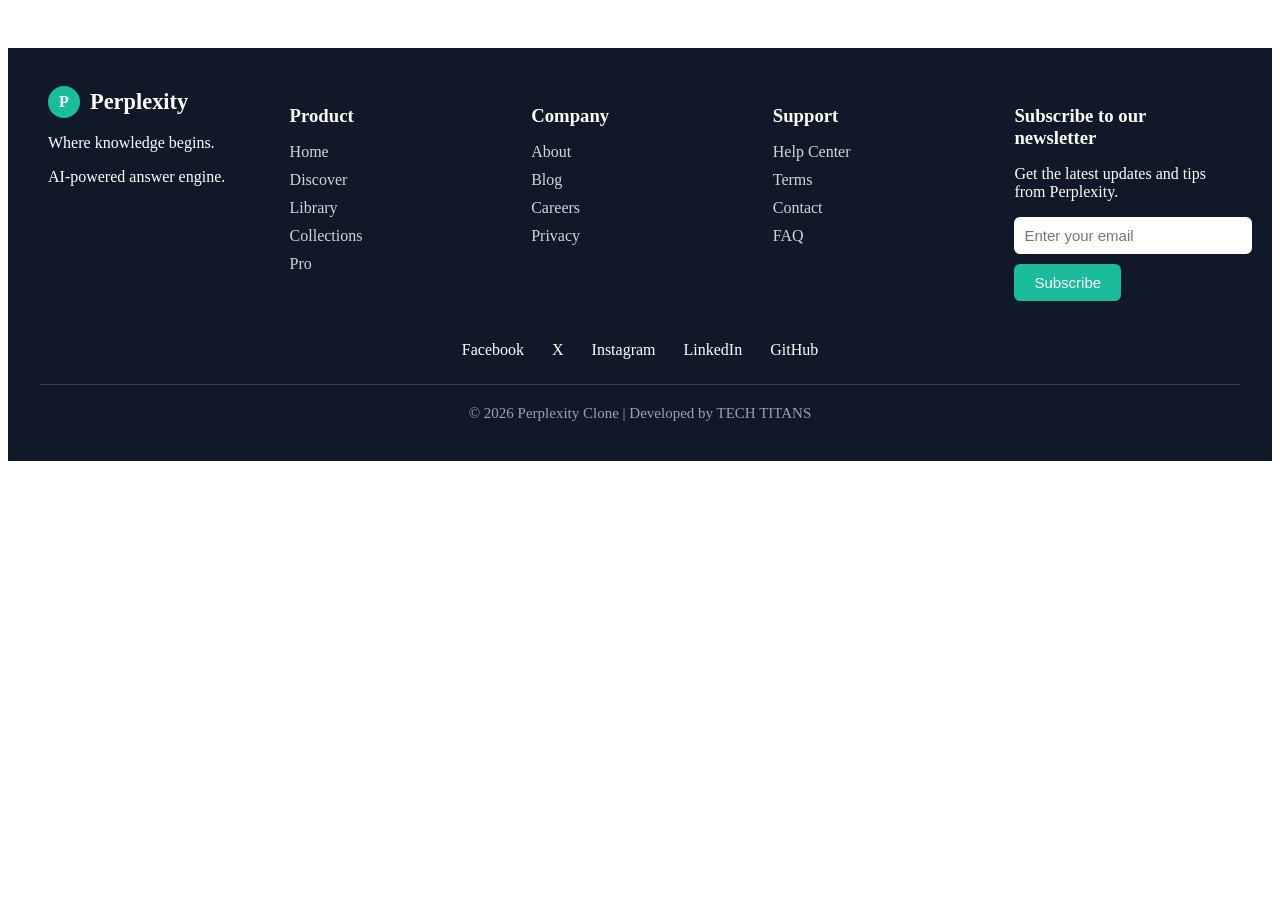
<file: footer.html>
<!DOCTYPE html>
<html lang="en">
<head>
        <meta charset="UTF-8">
        <meta name="viewport" content="width=device-width, initial-scale=1.0">
       <title>Perplexity Clone</title>
       <link rel="stylesheet" href="footer.css">
</head>
<body>


<footer class="footer">

<div class="footer-container">

<div class="footer-section">
<div class="logo">
    <div class="logo-icon">P</div>
    <span>Perplexity</span>
</div>

<p>Where knowledge begins.</p>
<p>AI-powered answer engine.</p>
</div>
<div class="footer-section">
<h3>Product</h3>
<ul>
<li><a href="#">Home</a></li>
<li><a href="#">Discover</a></li>
<li><a href="#">Library</a></li>
<li><a href="#">Collections</a></li>
<li><a href="#">Pro</a></li>
</ul>
</div>

<div class="footer-section">
<h3>Company</h3>
<ul>
<li><a href="#">About</a></li>
<li><a href="#">Blog</a></li>
<li><a href="#">Careers</a></li>
<li><a href="#">Privacy</a></li>
</ul>
</div>

<div class="footer-section">
<h3>Support</h3>
<ul>
<li><a href="#">Help Center</a></li>
<li><a href="#">Terms</a></li>
<li><a href="#">Contact</a></li>
<li><a href="#">FAQ</a></li>
</ul>
</div>

<div class="footer-section">
<h3>Subscribe to our newsletter</h3>
<p>Get the latest updates and tips from Perplexity.</p>
<input type="email" placeholder="Enter your email">

<button>Subscribe</button>

</div>

</div>

<div class="social-icons">

<a href="#">Facebook</a>

<a href="#">X</a>

<a href="#">Instagram</a>

<a href="#">LinkedIn</a>

<a href="#">GitHub</a>

</div>

<div class="copyright">

© 2026 Perplexity Clone | Developed by TECH TITANS

</div>

</footer>
</body>
</html>
</file>
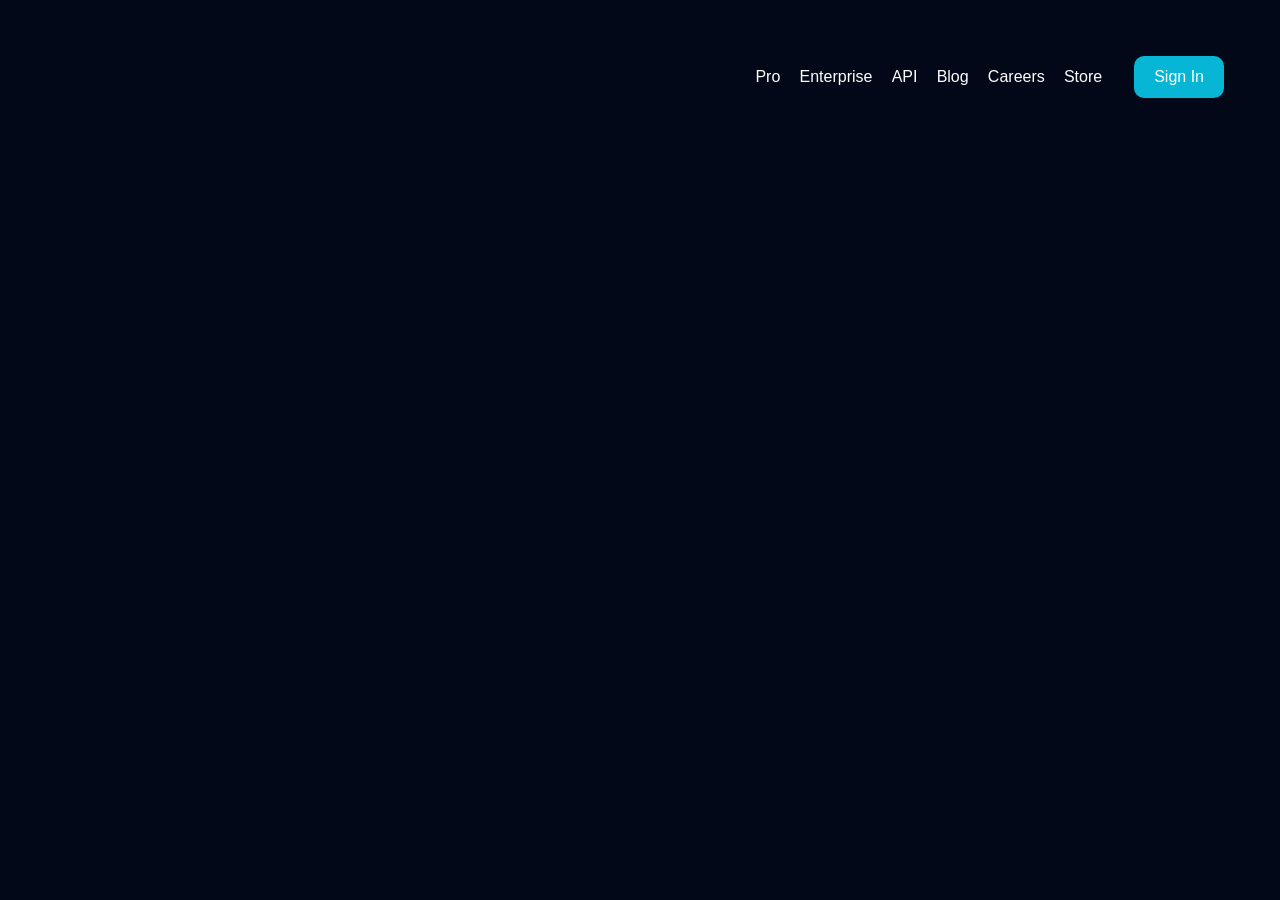
<file: hero.html>
<!DOCTYPE html>
<html lang="en">
<head>
    <meta charset="UTF-8">
    <meta name="viewport" content="width=device-width, initial-scale=1.0">
    <title>Perplexity Hero</title>
    <link rel="stylesheet" href="pts.css">
</head>
<body>

    <main class="main">

        <!-- Top Navigation -->
        <nav class="navbar">
            <ul>
                <li>Pro</li>
                <li>Enterprise</li>
                <li>API</li>
                <li>Blog</li>
                <li>Careers</li>
                <li>Store</li>
            </ul>

            <a href="signin.html" class="signin-btn">Sign In</a>
        </nav>

    </main>

</body>
</html>
</file>
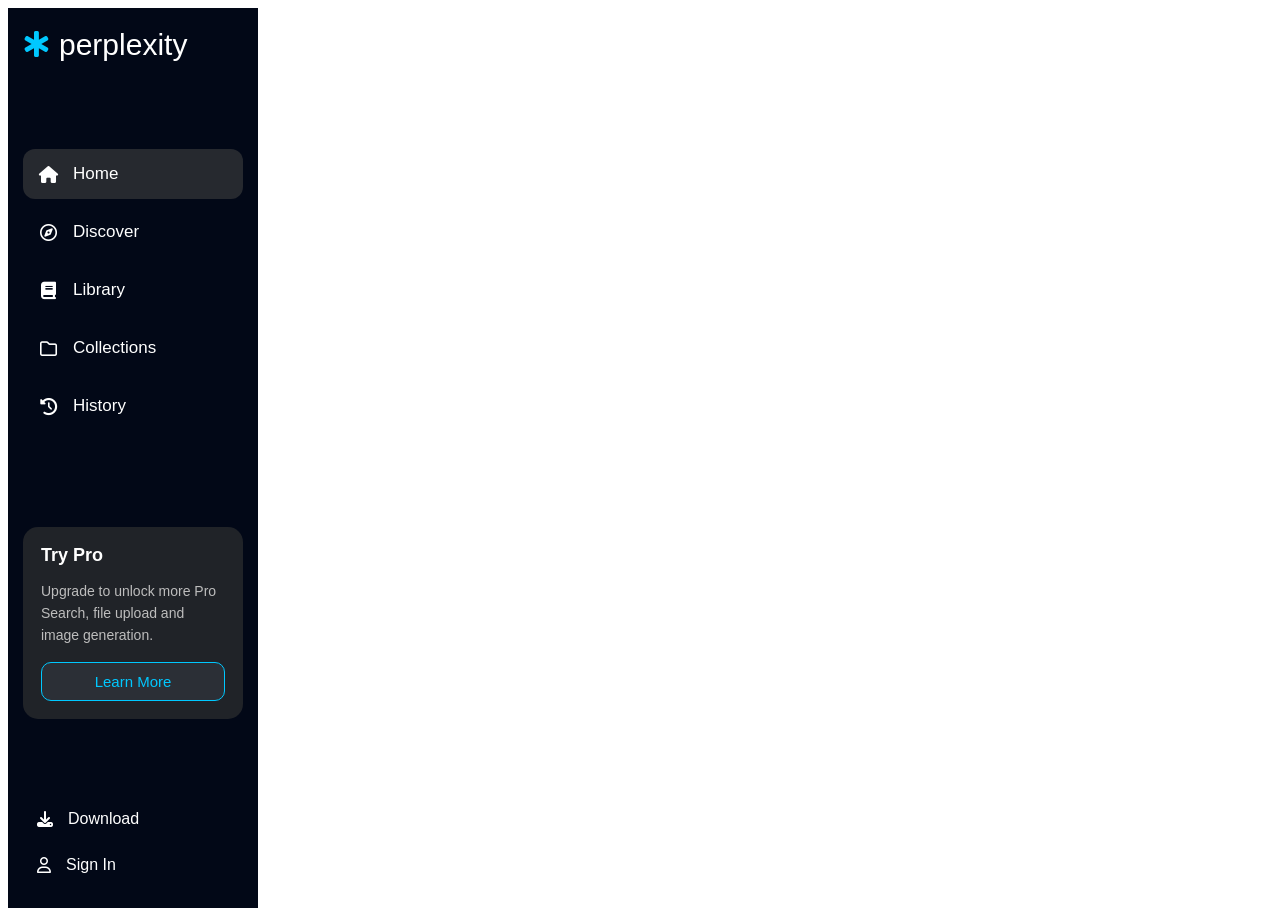
<file: sidebar.html>
<!DOCTYPE html>
<html lang="en">
<head>
    <meta charset="UTF-8">
    <meta name="viewport" content="width=device-width, initial-scale=1.0">
    <title>Document</title>
    <link rel="stylesheet" href="https://cdnjs.cloudflare.com/ajax/libs/font-awesome/6.5.2/css/all.min.css">
    <link rel="stylesheet" href="sidebar.css">
</head>
<body>
    <!-- ===== Starting of sidebar section ===== -->
<div class="pf-sidebar">

    <div class="pf-logo">
        <i class="fa-solid fa-star-of-life"></i>
        <span>perplexity</span>
    </div>

    <ul class="pf-menu">
        <li class="pf-active">
            <i class="fa-solid fa-house"></i>
            <span>Home</span>
        </li>

        <li>
            <i class="fa-regular fa-compass"></i>
            <span>Discover</span>
        </li>

        <li>
            <i class="fa-solid fa-book"></i>
            <span>Library</span>
        </li>

        <li>
            <i class="fa-regular fa-folder"></i>
            <span>Collections</span>
        </li>

        <li>
            <i class="fa-solid fa-clock-rotate-left"></i>
            <span>History</span>
        </li>
    </ul>

    <div class="pf-pro-box">
        <h3>Try Pro</h3>
        <p>
            Upgrade to unlock more Pro Search,
            file upload and image generation.
        </p>

        <button>Learn More</button>
    </div>

    <div class="pf-bottom">

        <div class="pf-bottom-item">
            <i class="fa-solid fa-download"></i>
            <span>Download</span>
        </div>

        <div class="pf-bottom-item">
            <i class="fa-regular fa-user"></i>
            <span>Sign In</span>
        </div>

    </div>

</div>
<!-- ===== Ending of sidebar section ===== -->
</body>
</html>
</file>
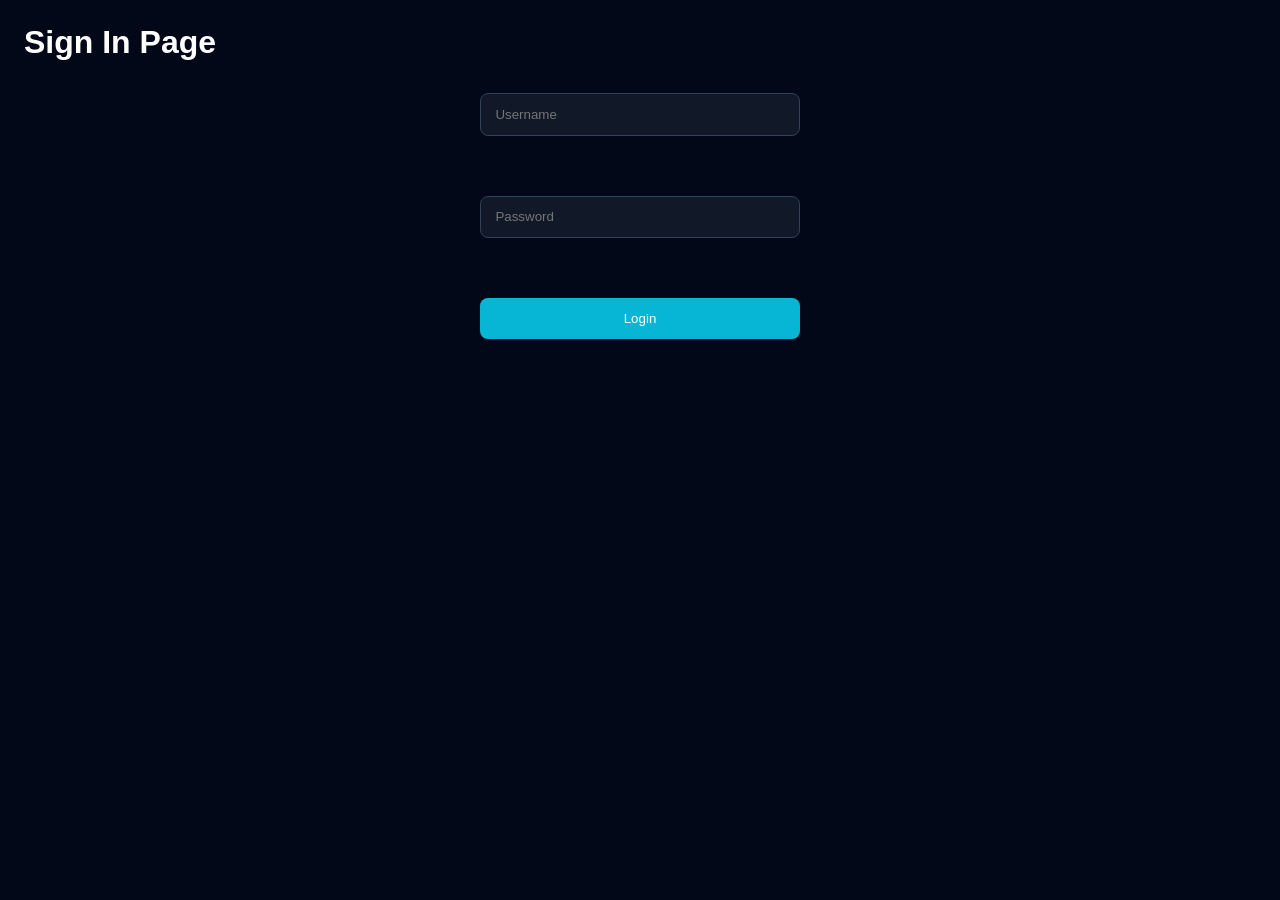
<file: signin.html>
<!DOCTYPE html>
<html lang="en">
<head>
    <meta charset="UTF-8">
    <meta name="viewport" content="width=device-width, initial-scale=1.0">
    <title>Sign In</title>
    <link rel="stylesheet" href="pts.css">
</head>
<body>
    <h1>Sign In Page</h1>

    <form>
        <input type="text" placeholder="Username"><br><br>
        <input type="password" placeholder="Password"><br><br>
        <button>Login</button>
    </form>
</body>
</html>
</file>
<file: footer.css>
.footer{
    background:#111827;
    color:white;
    padding:clamp(1.5rem, 3vw, 2.5rem) clamp(1rem, 3vw, 2rem);
    margin-top:3rem;
}

.footer-container{
    display:flex;
    justify-content:space-between;
    flex-wrap:wrap;
    gap:1.5rem;
    max-width:74rem;
    margin:0 auto;
}

.footer-section{
    flex:1 1 12rem;
    min-width:11rem;
}

.logo{
    display:flex;
    align-items:center;
    gap:10px;
}

.logo-icon{
    width:32px;
    height:32px;
    border-radius:50%;
    background:#1abc9c;
    color:white;
    display:grid;
    place-items:center;
    font-weight:bold;
}

.logo span{
    font-size:1.4rem;
    font-weight:bold;
}

.footer-section h3{
    margin-bottom:0.95rem;
}

.footer-section ul{
list-style:none;
padding:0;
}

.footer-section ul li{
margin:10px 0;
}

.footer-section ul li a{
text-decoration:none;
color:#d1d5db;
}

.footer-section ul li a:hover{
color:#1abc9c;
}

.footer-section input{
width:100%;
padding:10px;
border:none;
border-radius:6px;
margin-bottom:10px;
font-size:15px;
}

.footer-section button{
padding:10px 20px;
background:#1abc9c;
color:white;
border:none;
border-radius:6px;
cursor:pointer;
font-size:15px;
}

.footer-section button:hover{
background:#16a085;
}

.social-icons{
    text-align:center;
    margin-top:2.5rem;
}

.social-icons a{
    text-decoration:none;
    color:white;
    margin:0 0.75rem;
    font-size:1rem;
}

.social-icons a:hover{
color:#1abc9c;
}

.copyright{
text-align:center;
margin-top:25px;
padding-top:20px;
border-top:1px solid #374151;
color:#9ca3af;
font-size:15px;
}

/* Responsive */

@media(max-width:768px){

.footer-container{

flex-direction:column;

text-align:center;

align-items:center;

}

.footer-section{

width:100%;

text-align:center;

}

.footer-section input{

width:100%;

}

.footer-section h3{
    margin-top:1rem;
}

.social-icons a{

display:inline-block;

margin:8px;

}

}

@media(max-width:576px){
    .footer{
        padding:1.25rem 1rem;
    }

    .footer-container{
        gap:1rem;
    }

    .footer-section{
        min-width:auto;
    }

    .social-icons{
        margin-top:1.5rem;
    }

    .social-icons a{
        margin:0.5rem;
        display:inline-block;
    }

    .copyright{
        font-size:0.9rem;
    }
}
</file>
<file: pts.css>
* {
    margin: 0;
    padding: 0;
    box-sizing: border-box;
}

html {
    font-size: 16px;
}

body {
    background-color: rgb(2, 8, 23);
    color: white;
    font-family: Arial, sans-serif;
    min-height: 100vh;
    padding: 1.5rem;
    overflow-x: hidden;
}

.main {
    min-height: 800px;
    padding: clamp(1rem, 3vw, 2rem);
}

.navbar {
    display: flex;
    justify-content: flex-end;
    align-items: center;
    gap: 2rem;
    flex-wrap: wrap;
}

.navbar ul {
    display: flex;
    list-style: none;
    gap: 1.2rem;
    flex-wrap: wrap;
    justify-content: center;
}

.navbar li {
    cursor: pointer;
    font-size: 1rem;
}

.signin-btn {
    padding: 0.75rem 1.25rem;
    border: none;
    border-radius: 10px;
    background: rgb(6, 182, 212);
    color: white;
    cursor: pointer;
    text-decoration: none;
}

.hero {
    display: flex;
    flex-direction: column;
    justify-content: center;
    align-items: center;
    margin-top: 4rem;
    text-align: center;
    padding: 0 0.5rem;
}

.hero h1 {
    font-size: clamp(2.2rem, 6vw, 4.3rem);
    margin-bottom: 1rem;
}

.hero p {
    font-size: clamp(1rem, 2vw, 1.5rem);
    color: rgb(203, 213, 225);
}

form {
    max-width: 20rem;
    margin: 2rem auto 0;
    display: flex;
    flex-direction: column;
    gap: 0.75rem;
}

input {
    padding: 0.8rem 0.9rem;
    width: 100%;
    border-radius: 8px;
    border: 1px solid #334155;
    background: #111827;
    color: white;
}

button {
    padding: 0.8rem 1.2rem;
    border: none;
    border-radius: 8px;
    background: #06b6d4;
    color: white;
    cursor: pointer;
}

@media (max-width: 768px) {
    .main {
        padding: 1rem;
    }

    .navbar {
        justify-content: center;
        gap: 1rem;
    }

    .navbar ul {
        justify-content: center;
    }

    .hero h1 {
        font-size: 3rem;
    }

    form {
        max-width: 100%;
    }
}

@media (max-width: 480px) {
    body {
        padding: 1rem;
    }

    .navbar {
        justify-content: center;
        gap: 1rem;
    }

    .main {
        padding: 0.75rem;
    }

    .hero {
        margin-top: 2.5rem;
    }

    form {
        width: 100%;
    }
}
</file>
<file: sidebar.css>
/* ===== Sidebar ===== */

.pf-sidebar{
    width:250px;
    height:100vh;
    background:#020817;
    color:#fff;
    display:flex;
    flex-direction:column;
    justify-content:space-between;
    padding:20px 15px;
    box-sizing:border-box;
    font-family:Arial, Helvetica, sans-serif;
}

.pf-sidebar *{
    box-sizing:border-box;
}

.pf-logo{
    display:flex;
    align-items:center;
    gap:10px;
    font-size:26px;
    color:#00c8ff;
}

.pf-logo span{
    color:#fff;
    font-size:30px;
    font-weight:500;
}

.pf-menu{
    list-style:none;
    margin:30px 0;
    padding:0;
}

.pf-menu li{
    display:flex;
    align-items:center;
    gap:15px;
    padding:15px;
    margin-bottom:8px;
    border-radius:12px;
    cursor:pointer;
    transition:0.3s;
    font-size:17px;
}

.pf-menu li:hover{
    background:#26292f;
}

.pf-active{
    background:#26292f;
}

.pf-menu i{
    width:20px;
    text-align:center;
}

.pf-pro-box{
    background:#202328;
    padding:18px;
    border-radius:15px;
}

.pf-pro-box h3{
    margin:0 0 10px;
    font-size:18px;
}

.pf-pro-box p{
    color:#bdbdbd;
    font-size:14px;
    line-height:1.6;
    margin-bottom:15px;
}

.pf-pro-box button{
    width:100%;
    padding:10px;
    border:1px solid #00c8ff;
    border-radius:10px;
    background:#2b2f36;
    color:#00c8ff;
    cursor:pointer;
    font-size:15px;
    transition:0.3s;
}

.pf-pro-box button:hover{
    background:#363b44;
}

.pf-bottom{
    margin-top:20px;
}

.pf-bottom-item{
    display:flex;
    align-items:center;
    gap:15px;
    padding:14px;
    border-radius:10px;
    cursor:pointer;
    transition:0.3s;
}

.pf-bottom-item:hover{
    background:#26292f;
}

/* End of sidebar */
</file>
